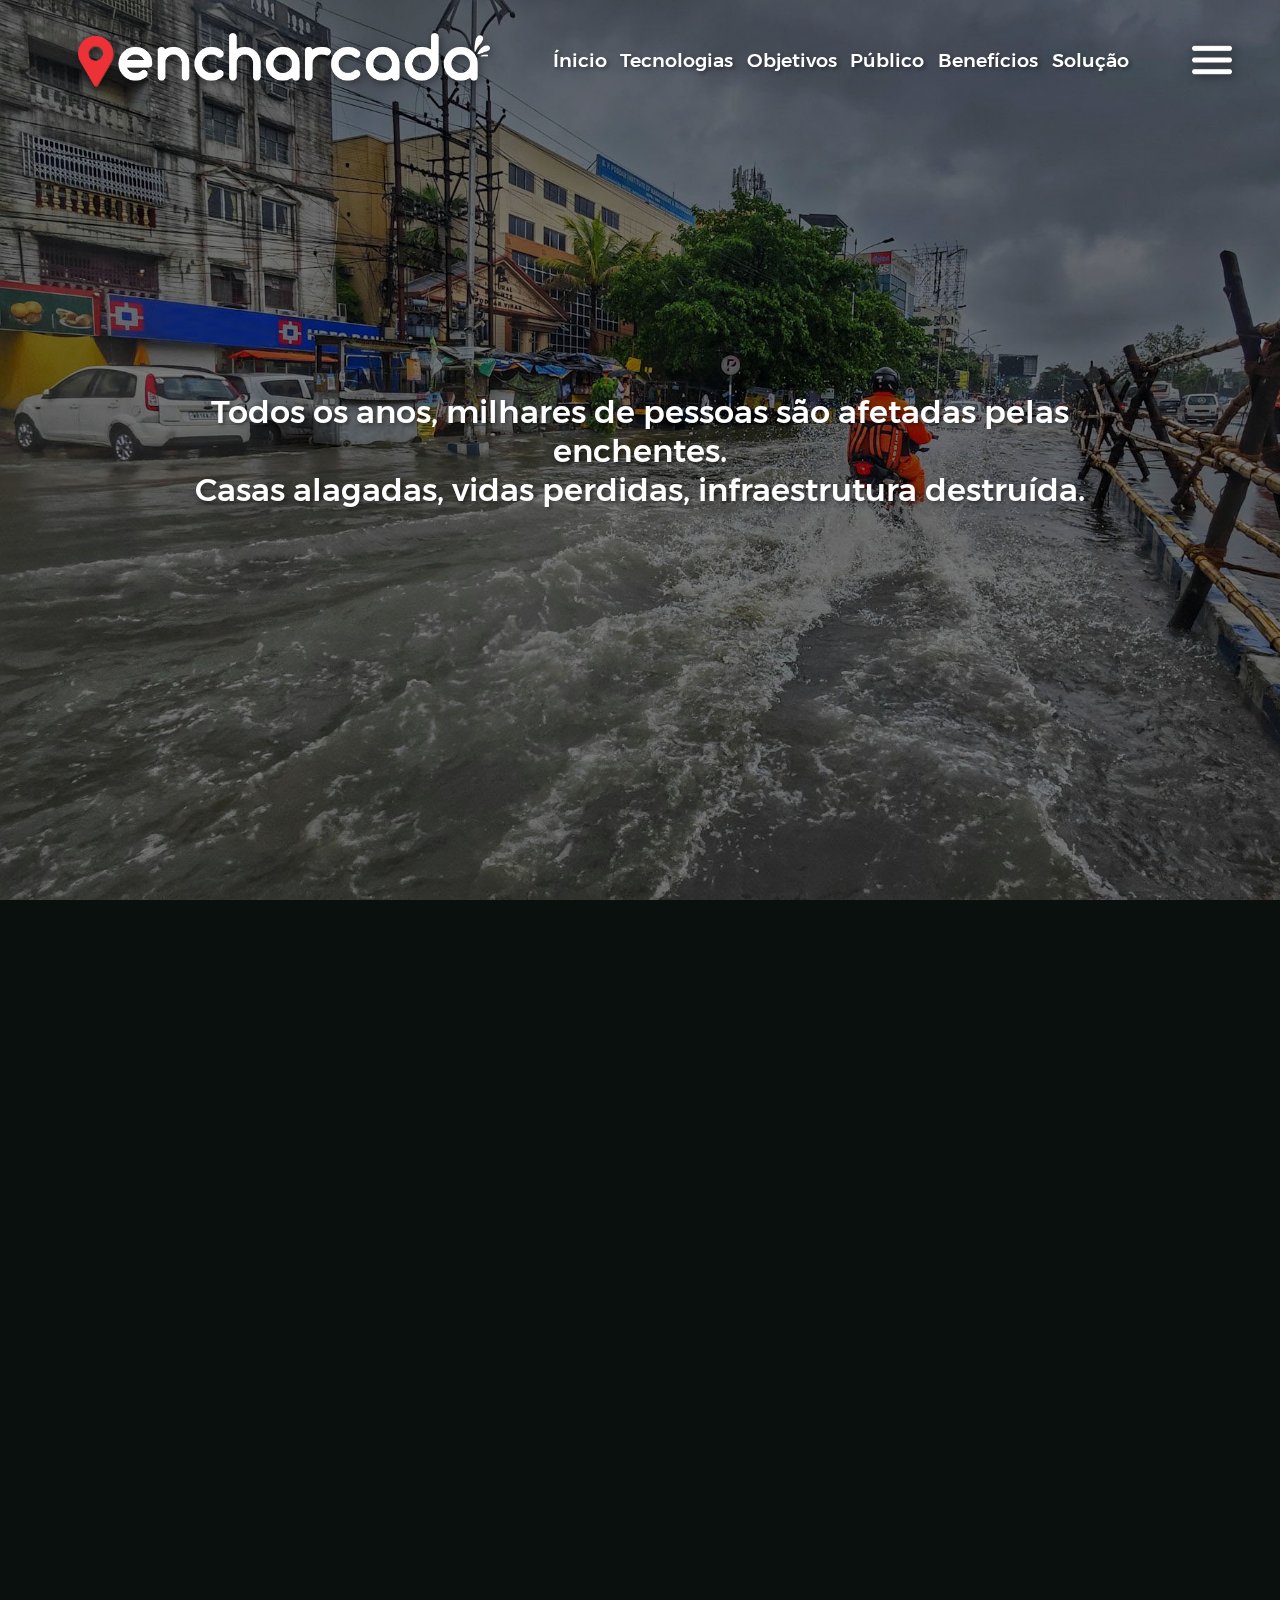
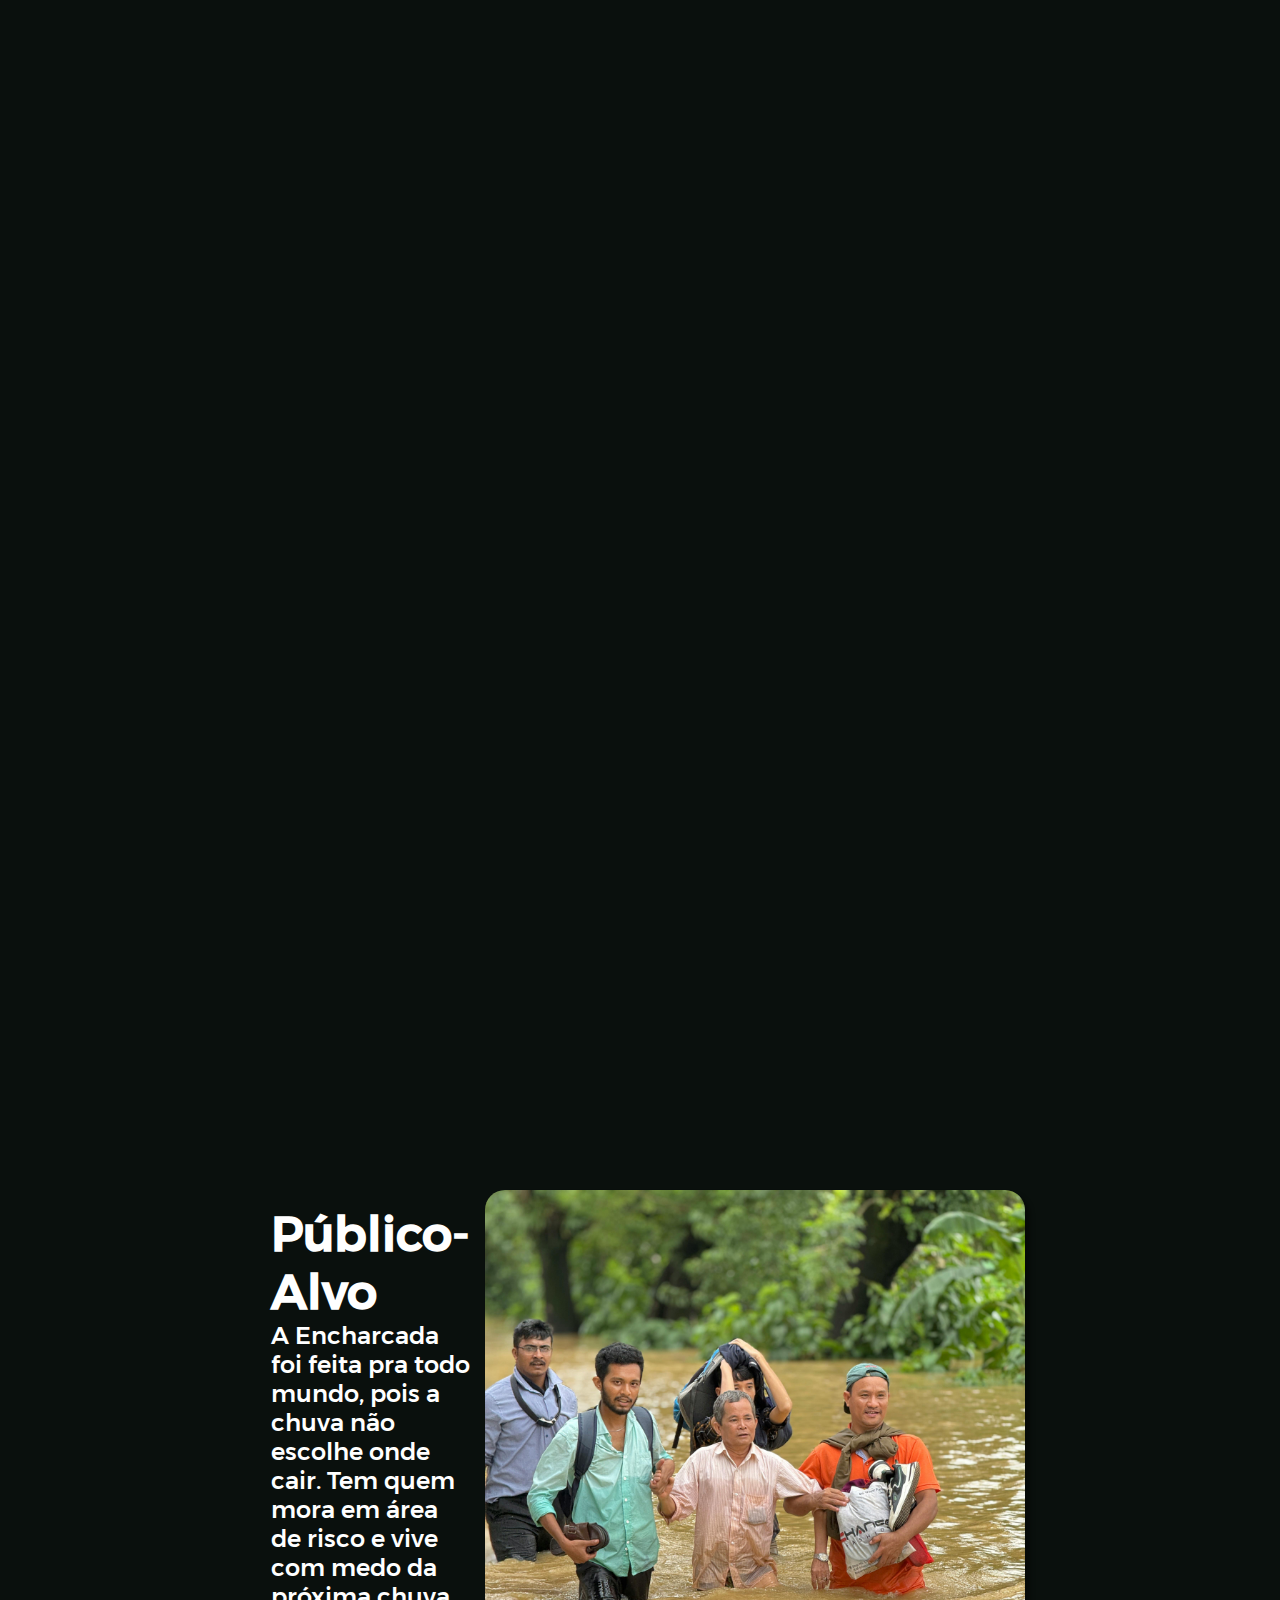
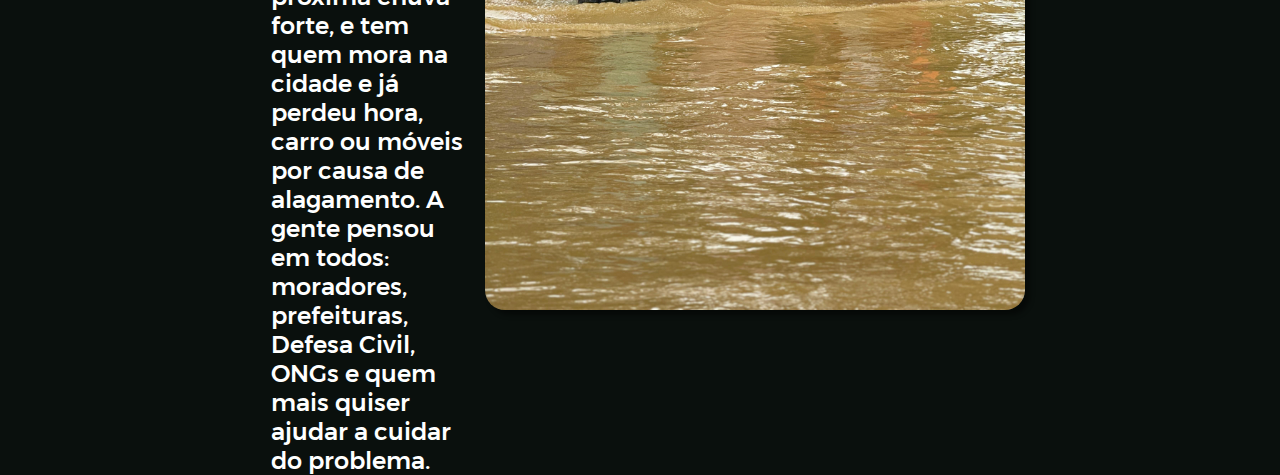
<file: GS-FrontEnd-JS-main/index.html>
<!DOCTYPE html>
<html lang="pt-br">

<head>
    <meta charset="UTF-8">
    <meta name="viewport" content="width=device-width, initial-scale=1.0">
    <title>Encharcada</title>
    <link rel="stylesheet" href="src/styles/style.css">
    <link rel="shortcut icon" href="src/assets/imgs/favicon.png" type="image/x-icon">
</head>

<body>
    <header>
        <img id="logo" src="src/assets/imgs/logo.png" alt="">
        <nav>
            <a href="#top">Ínicio</a>
            <a href="#carrosselTecnologias">Tecnologias</a>
            <a href="#objetivos">Objetivos</a>
            <a href="#section4">Público</a>
            <a href="#">Benefícios</a>
            <a href="#">Solução</a>
        </nav>
        <img id="menuBurguer" src="src/assets/imgs/menu-burger.png" alt="">
    </header>
    <main>
        <div id="fundo">
            <h1 class="reveal">Todos os anos, milhares de pessoas são afetadas pelas enchentes. <br>
                Casas alagadas, vidas perdidas, infraestrutura destruída. </h1>
        </div>
        <section id="carrosselTecnologias" class="reveal">
            <div class="carrossel-container">
                <div class="carrossel-slide ativo" data-bg="#00a6fb">
                    <div class="slide-conteudo">
                        <h2>Tecnologias Utilizadas</h2>
                        <p>Coleta dados de sensores físicos para monitorar enchentes em tempo real.</p>
                    </div>
                </div>
                <div class="carrossel-slide" data-bg="#0582ca">
                    <div class="slide-conteudo">
                        <h2>IoT</h2>
                        <p>Transmite os dados captados pelos sensores para um sistema em nuvem.</p>
                    </div>
                </div>
                <div class="carrossel-slide" data-bg="#006494">
                    <div class="slide-conteudo">
                        <h2>HTML, CSS e JS</h2>
                        <p>Interface web responsiva para visualização das informações em tempo real.</p>
                    </div>
                </div>

                <div class="carrossel-slide" data-bg="#004e98">
                    <div class="slide-conteudo">
                        <h2>Python</h2>
                        <p>Processamento de dados e análise em tempo real.</p>
                    </div>
                </div>
                <div class="carrossel-slide" data-bg="#3a6ea5">
                    <div class="slide-conteudo">
                        <h2>React</h2>
                        <p>Interface interativa para visualização dos dados de sensores.</p>
                    </div>
                </div>
                <div class="carrossel-slide" data-bg="#009688">
                    <div class="slide-conteudo">
                        <h2>Node.js</h2>
                        <p>Serviço de backend para processamento e armazenamento dos dados.</p>
                    </div>
                </div>

                <button id="anterior"><img src="src/assets/imgs/seta-esquerda.png" alt=""></button>
                <button id="proximo"><img src="src/assets/imgs/seta-direita.png" alt=""></button>

                <div class="indicadores">
                    <span class="indicador ativo"></span>
                    <span class="indicador"></span>
                    <span class="indicador"></span>
                    <span class="indicador"></span>
                    <span class="indicador"></span>
                    <span class="indicador"></span>
                </div>
            </div>
        </section>
        <section id="section3" class="reveal">
            <div id="objetivos">
                <h1>Nossos <br> Objetivos</h1>
                <div class="divObjetivos">
                    <h2>Alertar sobre riscos de enchente</h2>
                    <p>Através de sensores integrados ao nosso sistema, a população será notificada imediatamente sempre
                        que houver risco de alagamento, garantindo mais tempo para evacuação e segurança.
                    </p>
                </div>
                <div class="divObjetivos">
                    <h2>Monitorar níveis e chuvas automaticamente</h2>
                    <p>Com sensores de nível e pluviômetros, o sistema registra e analisa os dados de forma contínua,
                        sem intervenção humana, gerando relatórios precisos e atualizações constantes.
                    </p>
                </div>
                <div class="divObjetivos">
                    <h2>Interface acessível para todos</h2>
                    <p>A interface web responsiva permite que qualquer pessoa, de qualquer dispositivo, acompanhe os
                        níveis dos rios e alertas em tempo real, democratizando o acesso à informação.
                    </p>
                </div>
                <div class="divObjetivos">
                    <h2>Reduzir impactos sociais e ambientais</h2>
                    <p>Ao antecipar riscos, evitamos perdas humanas, danos materiais e degradação ambiental,
                        contribuindo para cidades mais resilientes e sustentáveis.
                    </p>
                </div>
                <div class="divObjetivos">
                    <h2>Auxiliar órgãos públicos na resposta rápida</h2>
                    <p>Com dados centralizados e confiáveis, autoridades podem agir com mais precisão e rapidez,
                        otimizando recursos e salvando vidas em situações críticas.
                    </p>
                </div>
            </div>
        </section>
        <section id="section4">
            <div id="secao4">
                <div id="textos">
                    <h1>Público-Alvo</h1>
                    <p>A Encharcada foi feita pra todo mundo, pois a chuva não escolhe onde cair. Tem quem mora em área
                        de risco e vive com medo da próxima chuva forte, e tem quem mora na cidade e já perdeu hora, carro
                        ou móveis por causa de alagamento. A gente pensou em todos: moradores, prefeituras, Defesa Civil,
                        ONGs e quem mais quiser ajudar a cuidar do problema.</p>

                </div>
                    <img src="src/assets/imgs/vertical.jpg" alt="">
            </div>
        </section>
    </main>
    <script src="src/assets/js/script.js"></script>
</body>

</html>
</file>
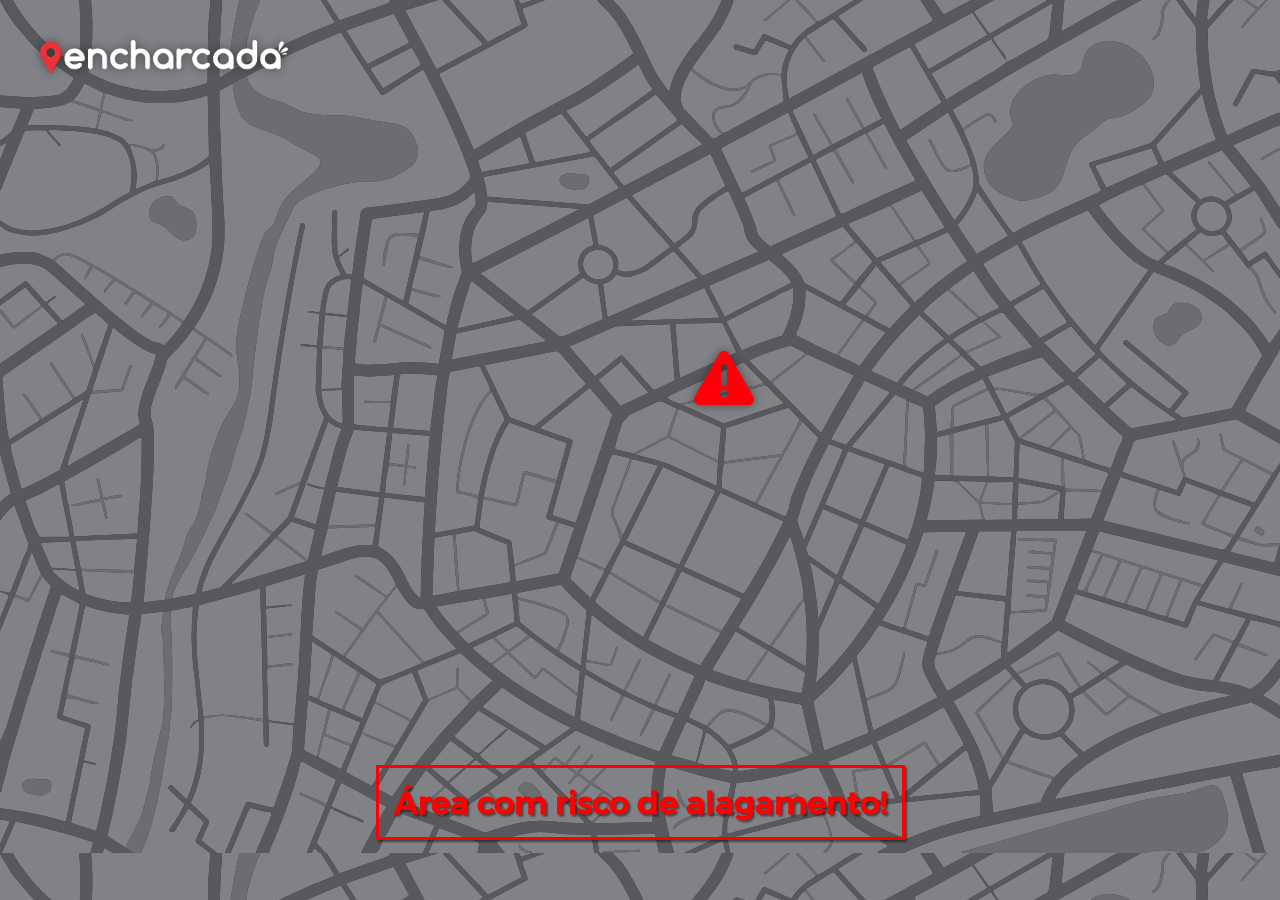
<file: src/pages/mapa.html>
<!DOCTYPE html>
<html lang="pt-br">

<head>
    <meta charset="UTF-8">
    <meta name="viewport" content="width=device-width, initial-scale=1.0">
    <title>Mapa</title>
    <link rel="shortcut icon" href="../assets/imgs/favicon.png" type="image/x-icon">
    <link rel="stylesheet" href="../styles/mapa.css">
</head>

<body>
    <a href="../../index.html"><img src="../assets/imgs/logo.png" id="logo" alt=""></a>
    <h1>Área com risco de alagamento!</h1>
    <img src="../assets/imgs/mapa1.svg" id="perigo" alt="">
    <script>
        // Seleciona a imagem com id "perigo"
        const img = document.getElementById("perigo");

        // Função para posicionar a imagem em um lugar aleatório da tela,
        // respeitando uma margem de 250px das bordas
        function posicionarAleatoriamenteComMargem() {
            const margem = 250; // margem de segurança em todos os lados

            // Calcula a área disponível (tela menos a largura da imagem e margens)
            const largura = window.innerWidth - img.offsetWidth - margem * 2;
            const altura = window.innerHeight - img.offsetHeight - margem * 2;

            // Gera coordenadas aleatórias dentro da área válida
            const x = Math.random() * largura + margem;
            const y = Math.random() * altura + margem;

            // Aplica as coordenadas como posição da imagem
            img.style.left = `${x}px`;
            img.style.top = `${y}px`;
        }

        // Executa a função quando a página carregar
        window.onload = posicionarAleatoriamenteComMargem;

    </script>

</body>

</html>
</file>
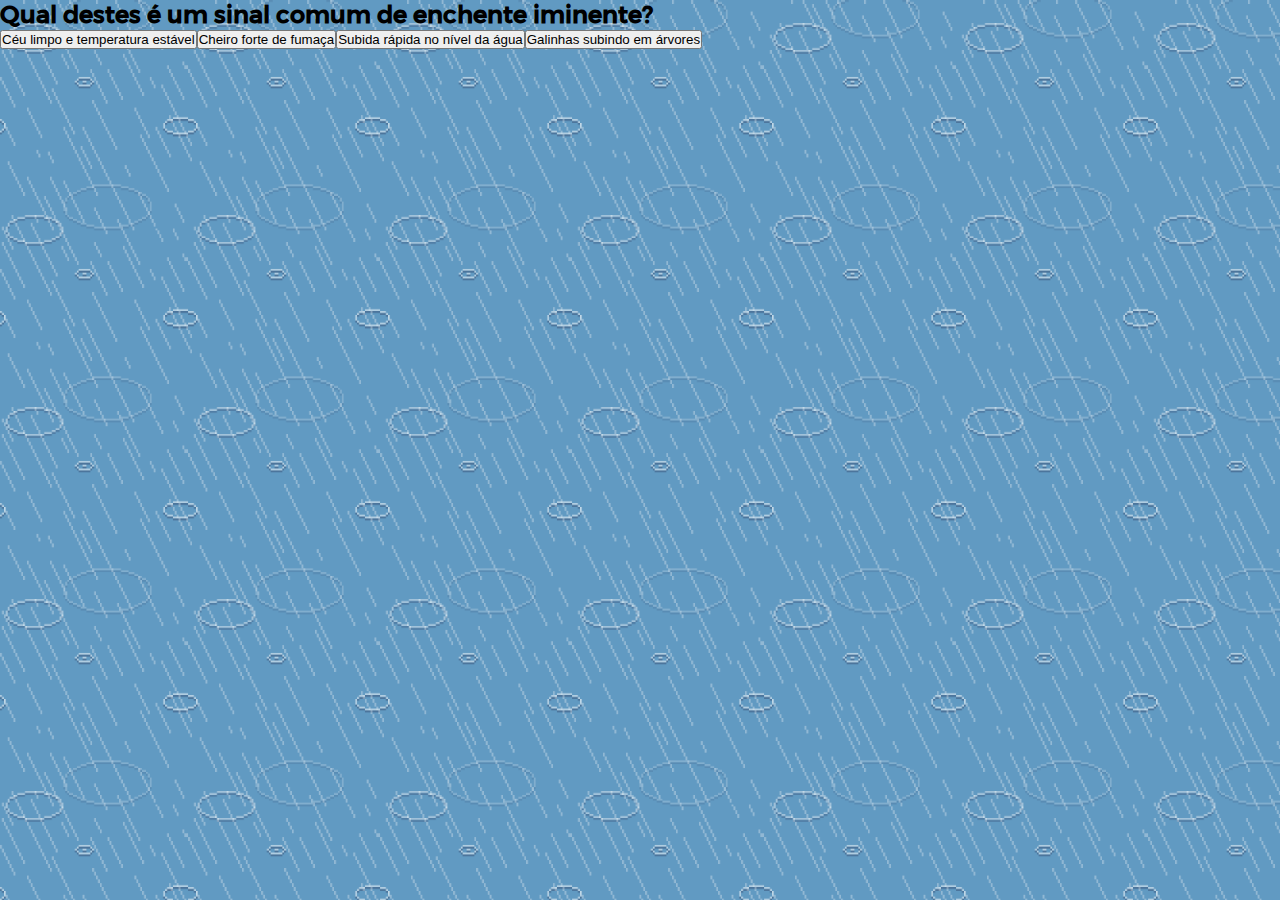
<file: src/pages/quiz.html>
<!DOCTYPE html>
<html lang="pt-br">

<head>
    <meta charset="UTF-8" />
    <meta name="viewport" content="width=device-width, initial-scale=1.0" />
    <title>Quiz Encharcada</title>
    <link rel="stylesheet" href="../styles/style.css">
</head>

<body style="background-image: url(../assets/imgs/fundoQuiz--.gif); background-size: 15%;">
    <section id="quiz">
        <div id="divQuiz">
            <h2 id="pergunta"></h2>
            <div id="opcoes"></div>
            <p id="resultado"></p>
        </div>
    </section>
    <script>
        const perguntas = [
            {
                pergunta: "Qual destes é um sinal comum de enchente iminente?",
                opcoes: [
                    "Céu limpo e temperatura estável",
                    "Cheiro forte de fumaça",
                    "Subida rápida no nível da água",
                    "Galinhas subindo em árvores"
                ],
                resposta: 2
            },
            {
                pergunta: "O que fazer ao se deparar com uma rua alagada?",
                opcoes: [
                    "Tentar atravessar correndo",
                    "Ligar para o amigo tirar uma foto",
                    "Evitar a área e buscar rotas alternativas",
                    "Mergulhar para medir a profundidade"
                ],
                resposta: 2
            },
            {
                pergunta: "Qual órgão costuma emitir alertas de emergência?",
                opcoes: [
                    "Defesa Civil",
                    "IBGE",
                    "Receita Federal",
                    "Banco Central"
                ],
                resposta: 0
            },
            {
                pergunta: "O aplicativo Encharcada foi criado para?",
                opcoes: [
                    "Fazer previsão do tempo para surfistas",
                    "Monitorar riscos de enchentes e enviar alertas",
                    "Localizar vagas de estacionamento",
                    "Reservar ingressos para shows"
                ],
                resposta: 1
            },
            {
                pergunta: "Qual destes é um equipamento comum em projetos IoT?",
                opcoes: [
                    "Sensor de água",
                    "Controle remoto",
                    "Câmera de rolo",
                    "Forno micro-ondas"
                ],
                resposta: 0
            },
            {
                pergunta: "Quais pessoas são mais impactadas por enchentes?",
                opcoes: [
                    "Moradores de áreas de risco",
                    "Viajantes frequentes",
                    "Jogadores de futebol",
                    "Turistas em museus"
                ],
                resposta: 0
            },
            {
                pergunta: "O que significa IoT?",
                opcoes: [
                    "Internet das Tomadas",
                    "Impressão online total",
                    "Internet das Coisas",
                    "Inovação ou Tensão"
                ],
                resposta: 2
            },
            {
                pergunta: "Para onde vão os dados coletados pelos sensores do Encharcada?",
                opcoes: [
                    "Para um banco de dados e sistemas de alerta",
                    "Para as redes sociais",
                    "Para o armazenamento do celular",
                    "Para a televisão"
                ],
                resposta: 0
            },
            {
                pergunta: "Qual ação ajuda a prevenir alagamentos urbanos?",
                opcoes: [
                    "Jogar lixo no chão",
                    "Plantar árvores e cuidar das calhas",
                    "Construir em áreas de preservação",
                    "Tapar bueiros com cimento"
                ],
                resposta: 1
            },
            {
                pergunta: "O Encharcada se destaca porque é?",
                opcoes: [
                    "Feito apenas para grandes cidades",
                    "Baseado em achismos",
                    "Tecnológico, acessível e focado em quem mais precisa",
                    "Limitado a governos"
                ],
                resposta: 2
            }
        ];

        let indiceAtual = 0;
        let pontuacao = 0;

        const perguntaEl = document.getElementById("pergunta");
        const opcoesEl = document.getElementById("opcoes");
        const resultadoEl = document.getElementById("resultado");

        function carregarPergunta() {
            const atual = perguntas[indiceAtual];
            perguntaEl.textContent = atual.pergunta;
            opcoesEl.innerHTML = "";

            atual.opcoes.forEach((opcao, index) => {
                const btn = document.createElement("button");
                btn.textContent = opcao;
                btn.classList.add("opcao");
                btn.onclick = () => verificarResposta(index);
                opcoesEl.appendChild(btn);
            });
        }

        function verificarResposta(respostaSelecionada) {
            const correta = perguntas[indiceAtual].resposta;
            const botoes = document.querySelectorAll(".opcao");

            botoes.forEach((btn, index) => {
                btn.disabled = true;
                if (index === correta) {
                    btn.style.backgroundColor = "#4CAF50"; // verde
                }
                if (index === respostaSelecionada && index !== correta) {
                    btn.style.backgroundColor = "#f44336"; // vermelho
                }
            });

            if (respostaSelecionada === correta) pontuacao++;

            setTimeout(() => {
                indiceAtual++;
                if (indiceAtual < perguntas.length) {
                    carregarPergunta();
                } else {
                    mostrarResultadoFinal();
                }
            }, 100); // 1 segundo antes de trocar a pergunta
        }


        function mostrarResultadoFinal() {
            perguntaEl.textContent = "Fim do Quiz!";
            perguntaEl.style.fontSize = '2em'
            opcoesEl.innerHTML = '';
            resultadoEl.innerHTML = `Você acertou <strong>${pontuacao}</strong> de <strong>${perguntas.length}</strong> perguntas.`;
            resultadoEl.style.fontSize = '1.3em'
            resultado.style.display = "block"
            opcoes.style.alignItems = 'center'
            opcoes.style.display = 'flex'
            opcoes.style.height = '15%'

            const jogarNovamente = document.createElement('button');
            jogarNovamente.textContent = "Jogar Novamente";
            jogarNovamente.classList.add('opcao');
            jogarNovamente.onclick = () => location.reload();
            jogarNovamente.style.height = '20%';


            const retornarSite = document.createElement('a');
            retornarSite.textContent = "Retornar ao Site!";
            retornarSite.href = "../../index.html";
            retornarSite.classList.add('opcao');
            retornarSite.style.textDecoration = 'none';
            retornarSite.style.height = '20%';

            opcoesEl.appendChild(jogarNovamente);
            opcoesEl.appendChild(retornarSite);
        }

        carregarPergunta();
    </script>
</body>

</html>
</file>
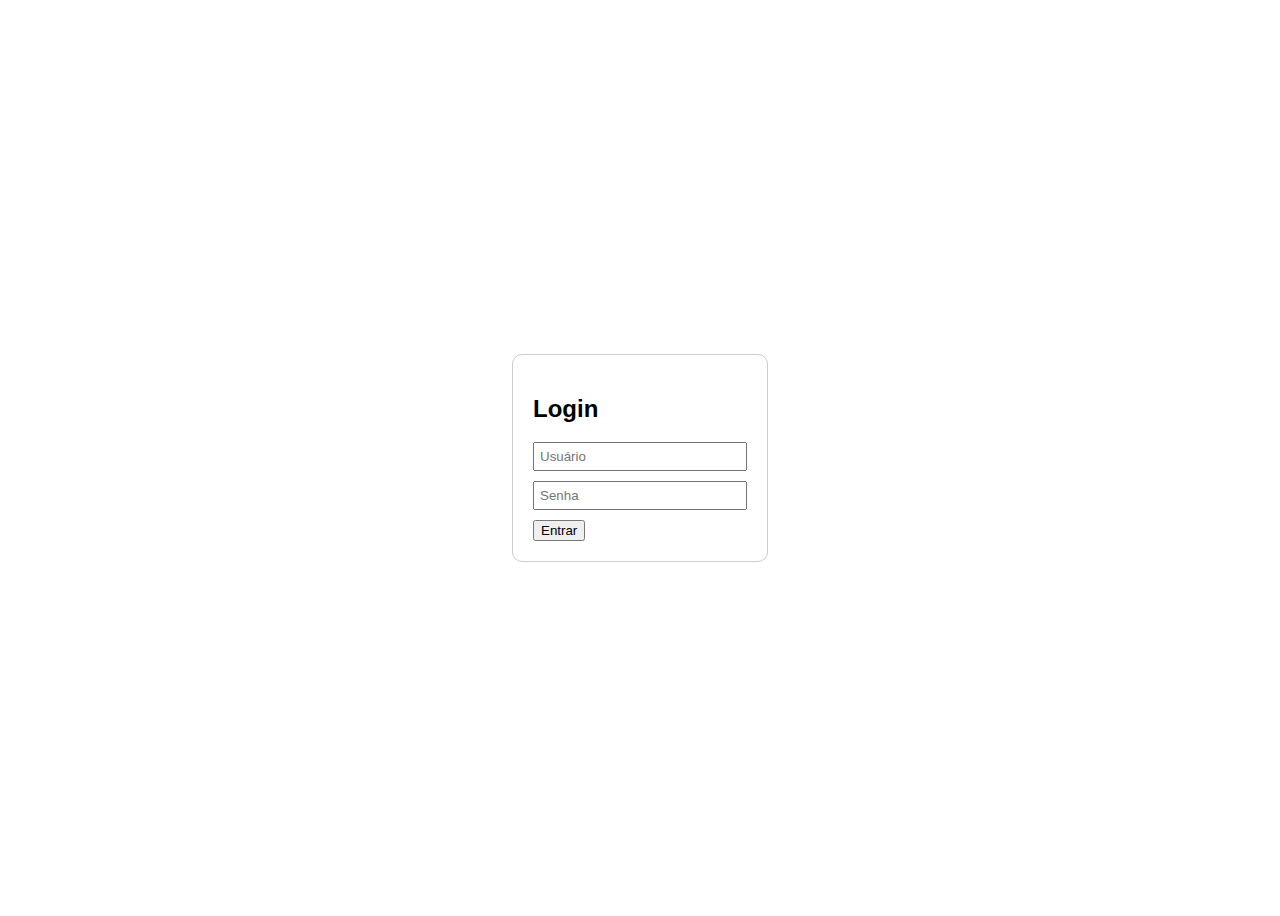
<file: src/pages/teste.html>
<!DOCTYPE html>
<html lang="pt-BR">
<head>
  <meta charset="UTF-8">
  <title>Login</title>
  <style>
    body { font-family: Arial; display: flex; justify-content: center; align-items: center; height: 100vh; }
    form { border: 1px solid #ccc; padding: 20px; border-radius: 10px; }
    input { display: block; margin-bottom: 10px; width: 200px; padding: 5px; }

    .notificacao {
      position: fixed;
      top: 20px;
      right: 20px;
      padding: 10px 20px;
      border-radius: 5px;
      color: white;
      display: none;
      box-shadow: 0 0 10px rgba(0,0,0,0.2);
      z-index: 999;
    }

    .erro { background: #e53935; }
    .sucesso { background: #4CAF50; }
  </style>
</head>
<body>
  <div id="notificacao" class="notificacao"></div>

  <form id="loginForm">
    <h2>Login</h2>
    <input type="text" id="usuario" placeholder="Usuário">
    <input type="password" id="senha" placeholder="Senha">
    <button type="submit">Entrar</button>
  </form>

  <script>
    const form = document.getElementById("loginForm");
    const notificacao = document.getElementById("notificacao");

    function mostrarMensagem(texto, tipo) {
      notificacao.textContent = texto;
      notificacao.className = `notificacao ${tipo}`;
      notificacao.style.display = "block";
      setTimeout(() => notificacao.style.display = "none", 2000);
    }

    form.addEventListener("submit", function(e) {
      e.preventDefault();
      const usuario = document.getElementById("usuario").value.trim();
      const senha = document.getElementById("senha").value.trim();

      if (!usuario || !senha) {
        mostrarMensagem("Preencha todos os campos.", "erro");
        return;
      }

      mostrarMensagem("Login realizado com sucesso!", "sucesso");
      setTimeout(() => {
        window.location.href = "pagina-inicial.html";
      }, 2000);
    });
  </script>
</body>
</html>
</file>
<file: GS-FrontEnd-JS-main/src/styles/style.css>
@font-face {
  font-family: 'montserrat';
  src: url(../assets/fonts/Montserrat-Medium.ttf);
}

@font-face {
  font-family: 'montserratBold';
  src: url(../assets/fonts/Montserrat-Bold.ttf);
}

* {
  margin: 0px;
  padding: 0px;
  box-sizing: border-box;
}

html {
  scroll-behavior: smooth;
}

body {
  font-family: 'montserrat';
  overflow-x: hidden;
  background-color: #0A100D;
  height: 100vh;
}

header {
  display: flex;
  justify-content: space-evenly;
  align-items: center;
  height: 10vh;
  width: 100vw;
  margin: 15px;
  position: fixed;
  top: 0;
  z-index: 9999;
  transition: height 0.5s ease, opacity 0.3s ease-in;
}

header.shrink {
  height: 7vh;
  opacity: 0.5;
}

header.shrink:hover {
  opacity: 1;
}


nav {
  width: 45%;
  display: flex;
  align-items: center;
  justify-content: space-between;
}

nav a {
  text-shadow: 2px 2px 4px rgba(0, 0, 0, 0.445);
  font-size: 120%;
  text-decoration: none;
  color: white;
  transition-duration: 0.2s;
}

nav a:hover {
  transform: scale(1.05);
}

#logo {
  height: 60%;
  filter: drop-shadow(2px 2px 4px rgba(0, 0, 0, 0.445));
  transition: height 0.3s ease;
}

#menuBurguer {
  height: 45%;
  filter: drop-shadow(2px 2px 4px rgba(0, 0, 0, 0.445));
}

#fundo {
  display: flex;
  justify-content: center;
  align-items: center;
  height: 100vh;
  width: 100vw;
  background-image: url(../assets/imgs/fundoTopo.jpg);
  background-size: cover;
}

#fundo h1 {
  color: white;
  text-align: center;
  font-weight: normal;
  width: 80%;
  text-shadow: 2px 2px 4px rgba(0, 0, 0, 0.445);
}

#secao1 {
  display: flex;
  align-items: center;
  justify-content: center;
  height: 100vh;
  width: 100vw;
}

#carrosselTecnologias {
  display: flex;
  justify-content: center;
  align-items: center;
  height: 100vh;
  width: 100vw;
}

.carrossel-container {
  position: relative;
  width: 60%;
  height: 80%;
  overflow: hidden;
  border-radius: 12px;
  box-shadow: 5px 5px 5px rgba(0, 0, 0, 0.445);
}

.carrossel-slide {
  position: absolute;
  width: 100%;
  height: 100%;
  color: white;
  display: none;
  justify-content: center;
  align-items: center;
  text-align: center;
  padding: 40px;
  box-sizing: border-box;
  transition: opacity 0.5s ease;
}

.carrossel-slide.ativo {
  display: flex;
}

.slide-conteudo h2 {
  font-size: 32px;
  margin-bottom: 15px;
}

.slide-conteudo p {
  font-size: 18px;
  line-height: 1.6;
}

#anterior,
#proximo {
  position: absolute;
  top: 50%;
  transform: translateY(-50%);
  background: none;
  border: none;
  filter: invert(1);
  opacity: 0.5;
  font-size: 2rem;
  cursor: pointer;
  z-index: 10;
  transition-duration: 0.2s;
}

#anterior:hover,
#proximo:hover {
  opacity: 1;
}

#anterior {
  left: 25px;
}

#proximo {
  right: 25px;
}

.indicadores {
  position: absolute;
  bottom: 15px;
  width: 100%;
  text-align: center;
}

.indicador {
  display: inline-block;
  width: 20px;
  height: 5px;
  margin: 0 2px;
  border-radius: 20px;
  background-color: #fff;
  opacity: 0.5;
  transition: all 0.3s ease;
}

.indicador.ativo {
  opacity: 1;
  background-color: #fff;
}

#section3 {
  display: flex;
  align-items: center;
  justify-content: center;
  height: 100vh;
  width: 100vw;
}

#objetivos {
  display: grid;
  grid-template-columns: repeat(3, 1fr);
  gap: 30px; 
  width: 60%; 
  margin: 0 auto;
}

.divObjetivos {
  display: flex;
  justify-content: center;
  align-items: center;
  padding: 25px;
  background-color: rgb(29, 29, 29);
  border-radius: 20px;
  text-align: center;
  height: 250px;
  width: 250px;
  transition-duration: 0.5s;
}

.divObjetivos:hover {
  background-color: rgba(0, 0, 255, 0);
  border: 1px solid white;
}

.divObjetivos:hover h2 {
  display: none;
}

.divObjetivos:hover p {
  opacity: 1;
  display: block;
}

#objetivos h1 {
  text-shadow: 2px 2px 4px rgba(0, 0, 0, 0.445);
  font-size: 3em;
  align-self: center;
  text-align: center;
  color: white;
}

.divObjetivos h2 {
  text-shadow: 2px 2px 4px rgba(0, 0, 0, 0.445);
  font-size: 1.4em;
  color: white;
}

.divObjetivos p {
  opacity: 0;
  padding-top: 10px;
  display: none;
  text-shadow: 2px 2px 4px rgba(0, 0, 0, 0.445);
  font-size: 1em;
  color: white;
  cursor: default;
  transition: opacity 2s ease-in-out;
}

#section4 {
  display: flex;
  align-items: center;
  justify-content: center;
  height: 100vh;
  width: 100vw;
}

#secao4 {
  color: white;
  display: flex;
  height: 80%;
  width: 60%;
}

#secao4 h1 {
  font-size: 3em;
}

#secao4 p {
  font-size: 1.5em;
}

#textos {
  padding: 15px;
  display: flex;
  flex-direction: column;
  justify-content: space-evenly;
  
}

#secao4 img {
  border-radius: 20px;
  box-shadow: 5px 5px 5px rgba(0, 0, 0, 0.445);
  height: 100%;
}








.reveal {
  opacity: 0;
  transition: opacity 0.9s ease-out, transform 0.9s ease-out;
  will-change: opacity, transform;
  position: relative;
}

.reveal.active {
  opacity: 1;
  transform: translateY(0);
}
</file>
<file: src/styles/mapa.css>
@font-face {
    font-family: 'montserrat';
    src: url(../assets/fonts/Montserrat-Medium.ttf);
}

* {
    margin: 0px;
    padding: 0px;
    box-sizing: border-box;
}

body {
    font-family: 'montserrat';
    background-image: url(../assets/imgs/mapa.svg);
    background-size: cover;
    display: flex;
    justify-content: center;
}

body h1 {
    margin: auto;
    padding: 15px;
    color: red;
    box-shadow: 2px 2px 2px rgba(0, 0, 0, 0.466);
    text-shadow: 2px 2px 2px rgba(0, 0, 0, 0.466);
    border: red solid 3px;
    position: fixed;
    bottom: 60px;
}

a {
    position: fixed;
    top: 40px;
    left: 40px;
    filter: drop-shadow(0px 0px 5px rgba(0, 0, 0, 0.466));
}

#logo {
    width: 20%;
    transition-duration: 0.3s;
}

#logo:hover {
    transform: scale(1.1);
}

#perigo {
    position: absolute;
    filter: drop-shadow(0px 0px 5px rgba(0, 0, 0, 0.445));
    width: 60px;
    transition-duration: 0.3s;
}

#perigo:hover {
    transform: scale(1.2);
}

@media (max-width: 768px) {
    body {
        height: 100vh;
        background-image: url(../assets/imgs/mapaVertical.svg);
        background-size: cover;
        background-repeat: no-repeat;
    }

    body h1 {
        font-size: 1.4em;
        padding: 10px;
        text-align: center;
        width: 80vw;
    }

    #logo {
        left: 0px;
    }

    #perigo {
        width: 35px;
    }
}
</file>
<file: src/styles/style.css>
@font-face {
    font-family: 'montserrat';
    src: url(../assets/fonts/Montserrat-Medium.ttf);
}

@font-face {
    font-family: 'montserratBold';
    src: url(../assets/fonts/Montserrat-Bold.ttf);
}

* {
    margin: 0px;
    padding: 0px;
}

body {
    font-family: 'montserrat';
}

header {
    display: flex;
    justify-content: space-evenly;
    align-items: center;
    height: 10vh;
    width: 100vw;
    position: fixed;
    top: 0;
}

nav {
    width: 35%;
    display: flex;
    align-items: center;
    justify-content: space-between;
}

nav a {
    text-shadow: 2px 2px 4px rgba(0, 0, 0, 0.445);
    font-size: 1.3em;
    text-decoration: none;
    color: white;
}

#logo {
    height: 60%;
}

#menuBurguer {
    height: 45%;
}

#fundo {
    display: flex;
    justify-content: center;
    align-items: center;
    height: 100vh;
    width: 100vw;
    background-image: url(../assets/imgs/fundoTopo.jpg);
}

#fundo h1 {
    color: white;
    text-align: center;
    font-weight: normal ;
    font-size: 2.5em;
    text-shadow: 2px 2px 4px rgba(0, 0, 0, 0.445);
}

#secao1 {
    height: 100vh;
    width: 100vw;
}











.reveal {
  opacity: 0;
  transform: translateY(60px);
  transition: all 0.6s ease-out;
}

.reveal.active {
  opacity: 1;
  transform: translateY(0);
}
</file>
